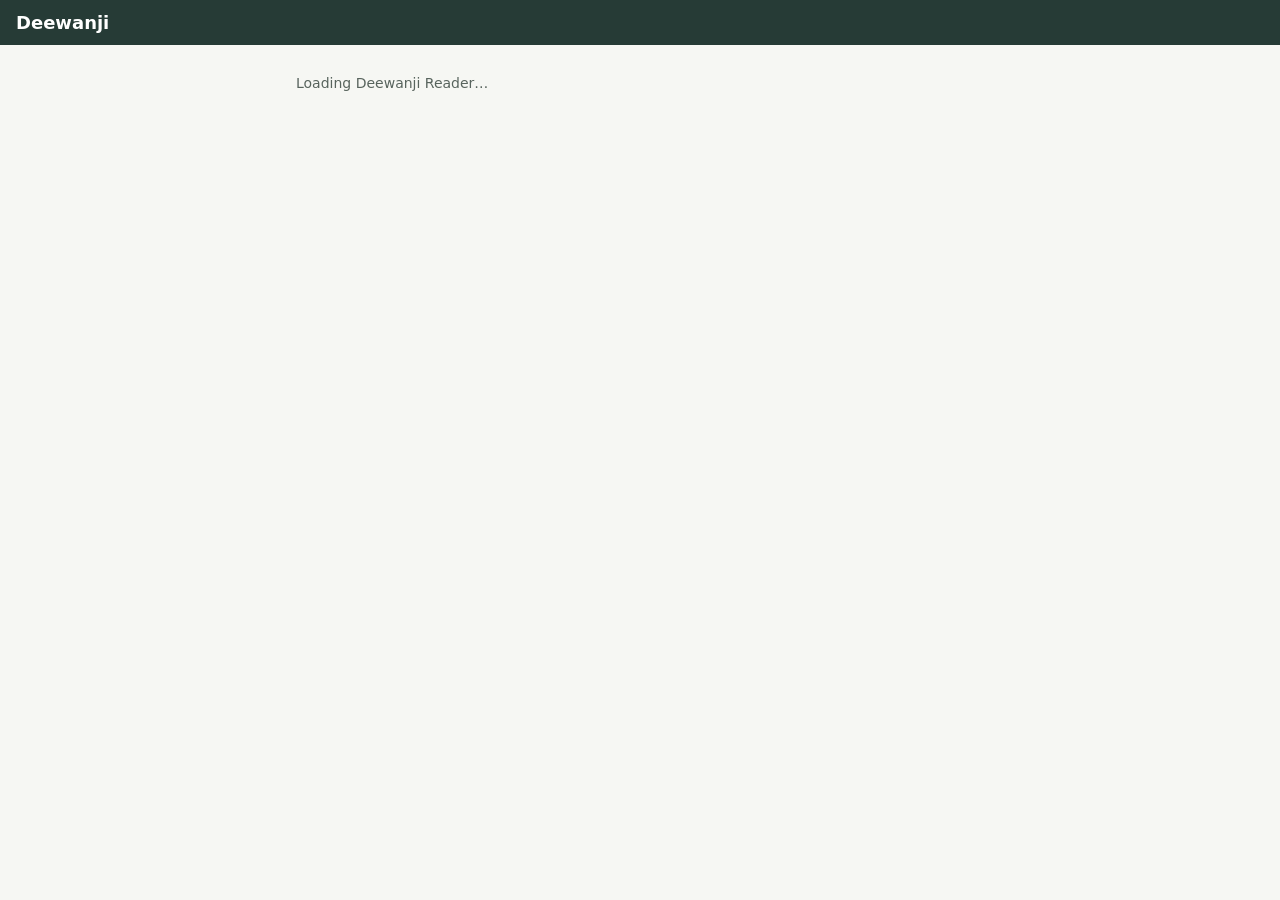
<file: index.html>
<!doctype html><html lang="en"><head><meta charset="utf-8"><meta http-equiv="refresh" content="0; url=reader/"><title>Deewanji Reader</title></head><body><a href="reader/">Open Deewanji Reader</a></body></html>
</file>
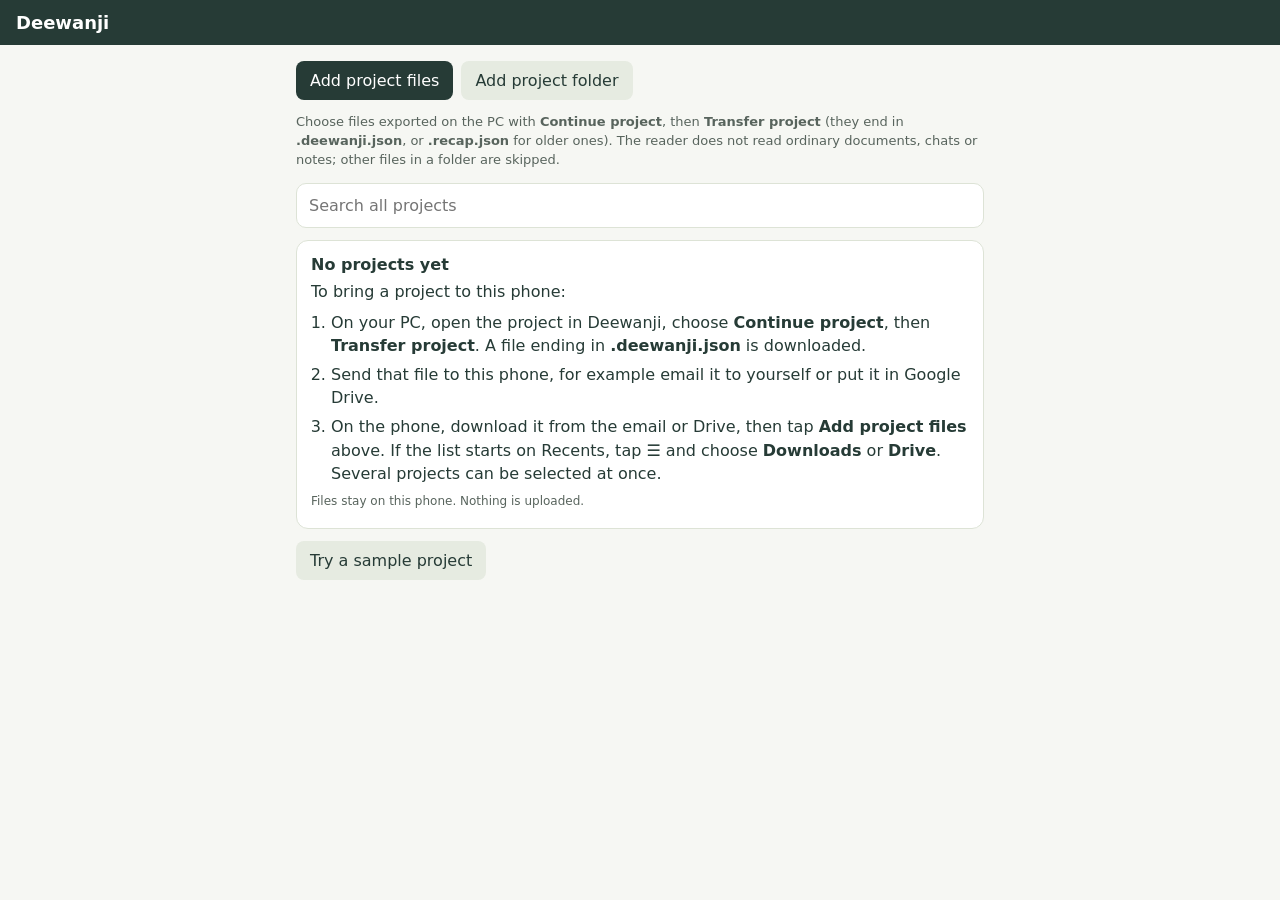
<file: reader/index.html>
<!doctype html><html lang="en"><head><meta charset="utf-8"><meta name="viewport" content="width=device-width,initial-scale=1,viewport-fit=cover"><meta http-equiv="Content-Security-Policy" content="default-src 'self'; script-src 'self'; style-src 'self'; img-src 'self' data:; connect-src 'self'; object-src 'none'; base-uri 'none'"><meta name="theme-color" content="#263b36"><title>Deewanji Reader</title><link rel="manifest" href="manifest.webmanifest"><link rel="icon" href="icon.svg"><link rel="stylesheet" href="reader.css"></head>
<body><header><button id="back" class="back" hidden aria-label="Back to projects">‹</button><h1 id="title">Deewanji</h1></header><input id="file" type="file" multiple hidden><input id="folder" type="file" multiple webkitdirectory hidden>
<main id="main"><p id="loading" class="empty">Loading Deewanji Reader…</p></main><div id="toast" role="status" aria-live="polite"></div><script src="boot.js"></script><script type="module" src="reader.js"></script></body></html>
</file>
<file: reader/reader.css>
:root{font-family:system-ui,Segoe UI,Roboto,sans-serif;color:#263b36;background:#f6f7f3;--muted:#58645d;--line:#dde3d6;--card:#fff;--amber:#8a5a12;--amber-bg:#fff5e8}
*{box-sizing:border-box}body{margin:0;padding-bottom:env(safe-area-inset-bottom)}button,input{font:inherit;color:inherit}
header{position:sticky;top:0;z-index:2;display:flex;align-items:center;gap:8px;padding:12px 16px;background:#263b36;color:#fff}
header h1{flex:1;margin:0;font-size:18px;overflow:hidden;text-overflow:ellipsis;white-space:nowrap}
.back{border:0;background:none;color:#fff;font-size:28px;line-height:1;padding:0 8px 4px 0;cursor:pointer}
.import{background:#dfe9d6;color:#263b36;border-radius:8px;padding:8px 12px;font-size:14px;font-weight:600;cursor:pointer;white-space:nowrap}
main{max-width:720px;margin:0 auto;padding:16px}
input[type=search]{width:100%;padding:12px;border:1px solid var(--line);border-radius:10px;background:var(--card);margin-bottom:12px}
.card{display:block;width:100%;text-align:left;background:var(--card);border:1px solid var(--line);border-radius:12px;padding:14px;margin-bottom:10px}
button.card{cursor:pointer}.card h2,.card h3{margin:0 0 6px;font-size:16px}.card p{margin:4px 0;overflow-wrap:anywhere;line-height:1.45}
.meta{font-size:12px;color:var(--muted)}.stale{color:var(--amber);background:var(--amber-bg);border-radius:8px;padding:8px 10px;font-size:13px;margin:8px 0}
section{margin:18px 0}section>h3{font-size:13px;letter-spacing:.04em;text-transform:uppercase;color:var(--muted);margin:0 0 8px}
.item{background:var(--card);border:1px solid var(--line);border-left:4px solid #6e8f63;border-radius:10px;padding:10px 12px;margin-bottom:8px}
.item.ai{border-left-color:#5d7fb0}.item.rejected{border-left-color:#a35a4f}.item.history{border-left-color:#a7a59a;opacity:.85}.item.proposal{border-left-color:#c2913a}
.item p{margin:0 0 4px;overflow-wrap:anywhere}.empty{color:var(--muted);font-size:14px}
.actions{display:flex;flex-wrap:wrap;gap:8px;margin:12px 0}.actions button{border:0;border-radius:8px;padding:10px 14px;background:#263b36;color:#fff;cursor:pointer}.actions button.secondary{background:#e6ebe1;color:#263b36}
pre{white-space:pre-wrap;overflow-wrap:anywhere;background:var(--card);border:1px solid var(--line);border-radius:10px;padding:12px;font-size:13px}
details summary{cursor:pointer;padding:8px 0;font-weight:600}
#toast{position:fixed;left:16px;right:16px;bottom:16px;max-width:480px;margin:0 auto;background:#263b36;color:#fff;border-radius:10px;padding:12px;opacity:0;transition:opacity .2s;pointer-events:none}#toast.show{opacity:1}
@media(prefers-color-scheme:dark){:root{color:#e7ece4;background:#151a18;--muted:#a6b0a8;--line:#2d3632;--card:#1e2522;--amber:#f0c27a;--amber-bg:#3a2e1a}.actions button.secondary{background:#2d3632;color:#e7ece4}.import{background:#3b4a42;color:#fff}}
ol{padding-left:20px;margin:8px 0}ol li{margin:6px 0;line-height:1.45}
.add-bar{margin-bottom:12px}.add-bar .actions{margin:0 0 6px}.add-bar .meta{font-size:13px;line-height:1.45}.result h3{margin:0 0 6px}.text-button{border:0;background:none;color:inherit;text-decoration:underline;padding:6px 0;cursor:pointer}
</file>
